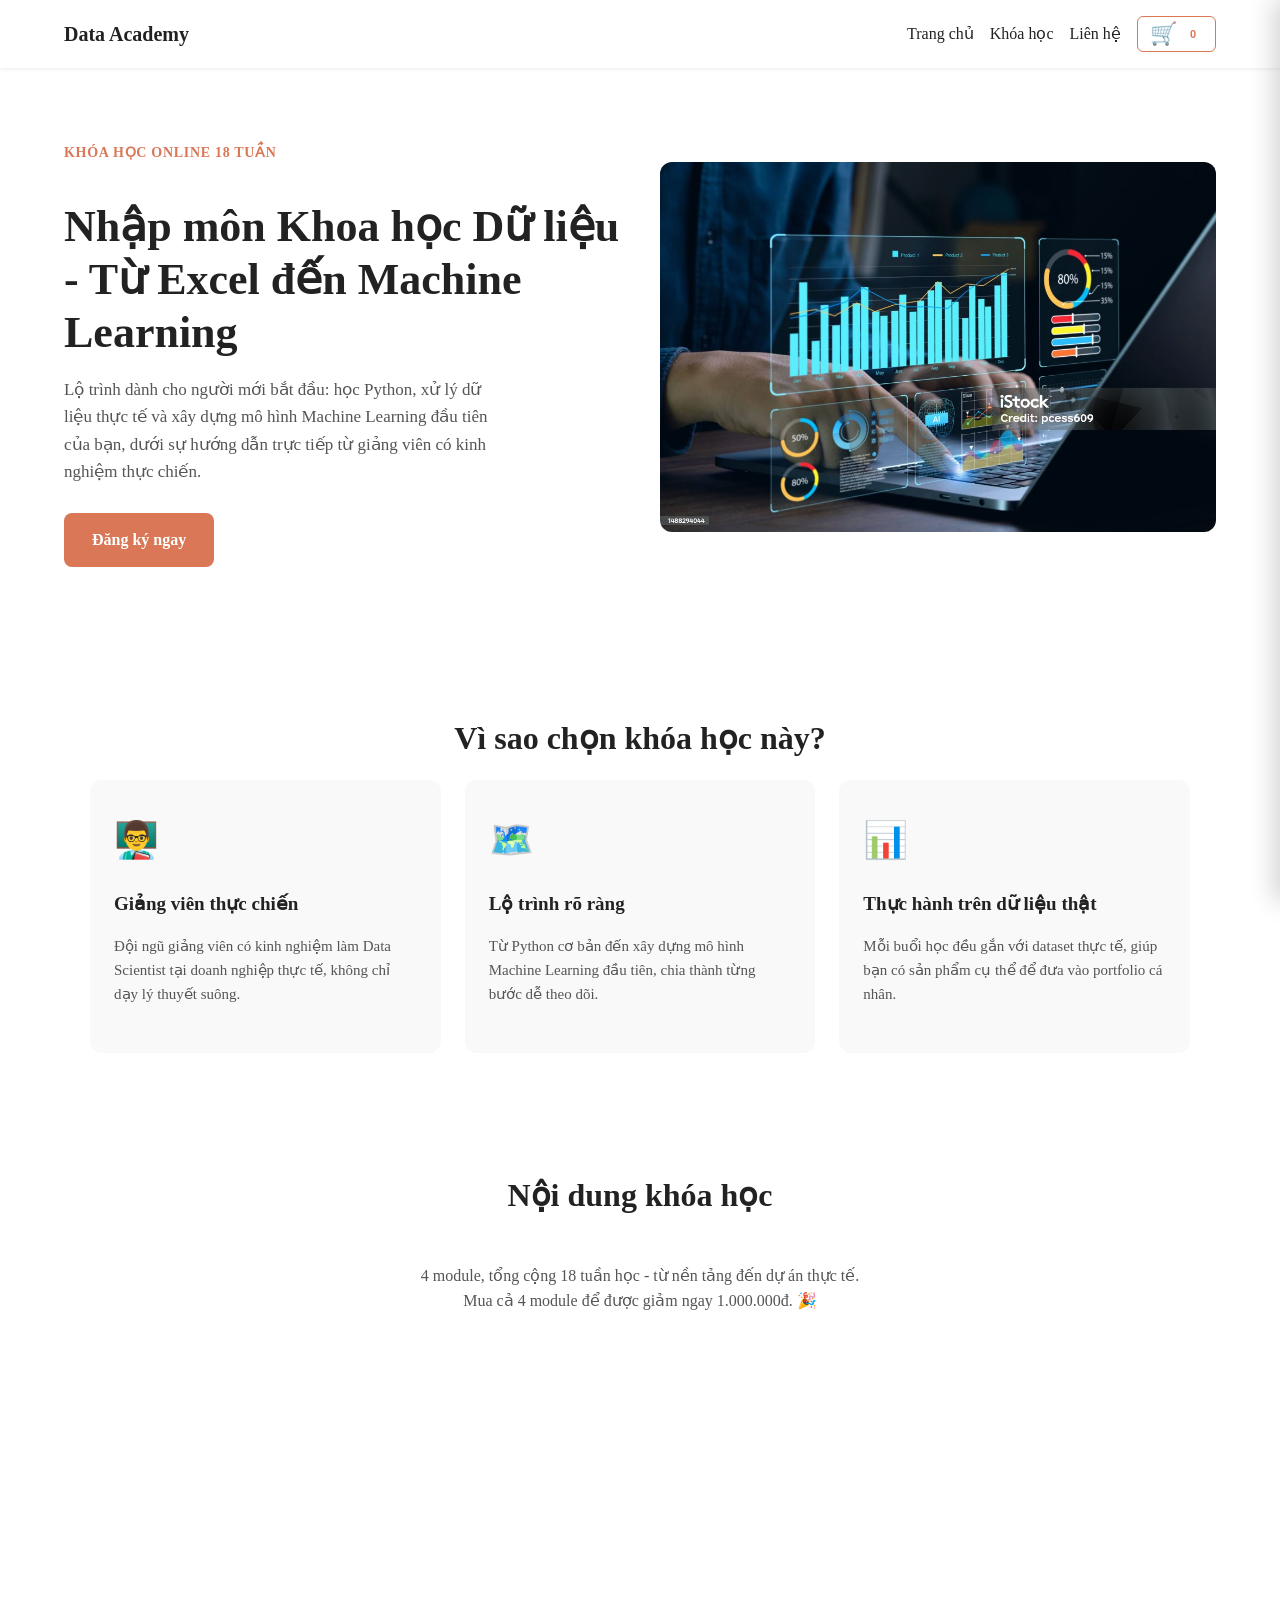
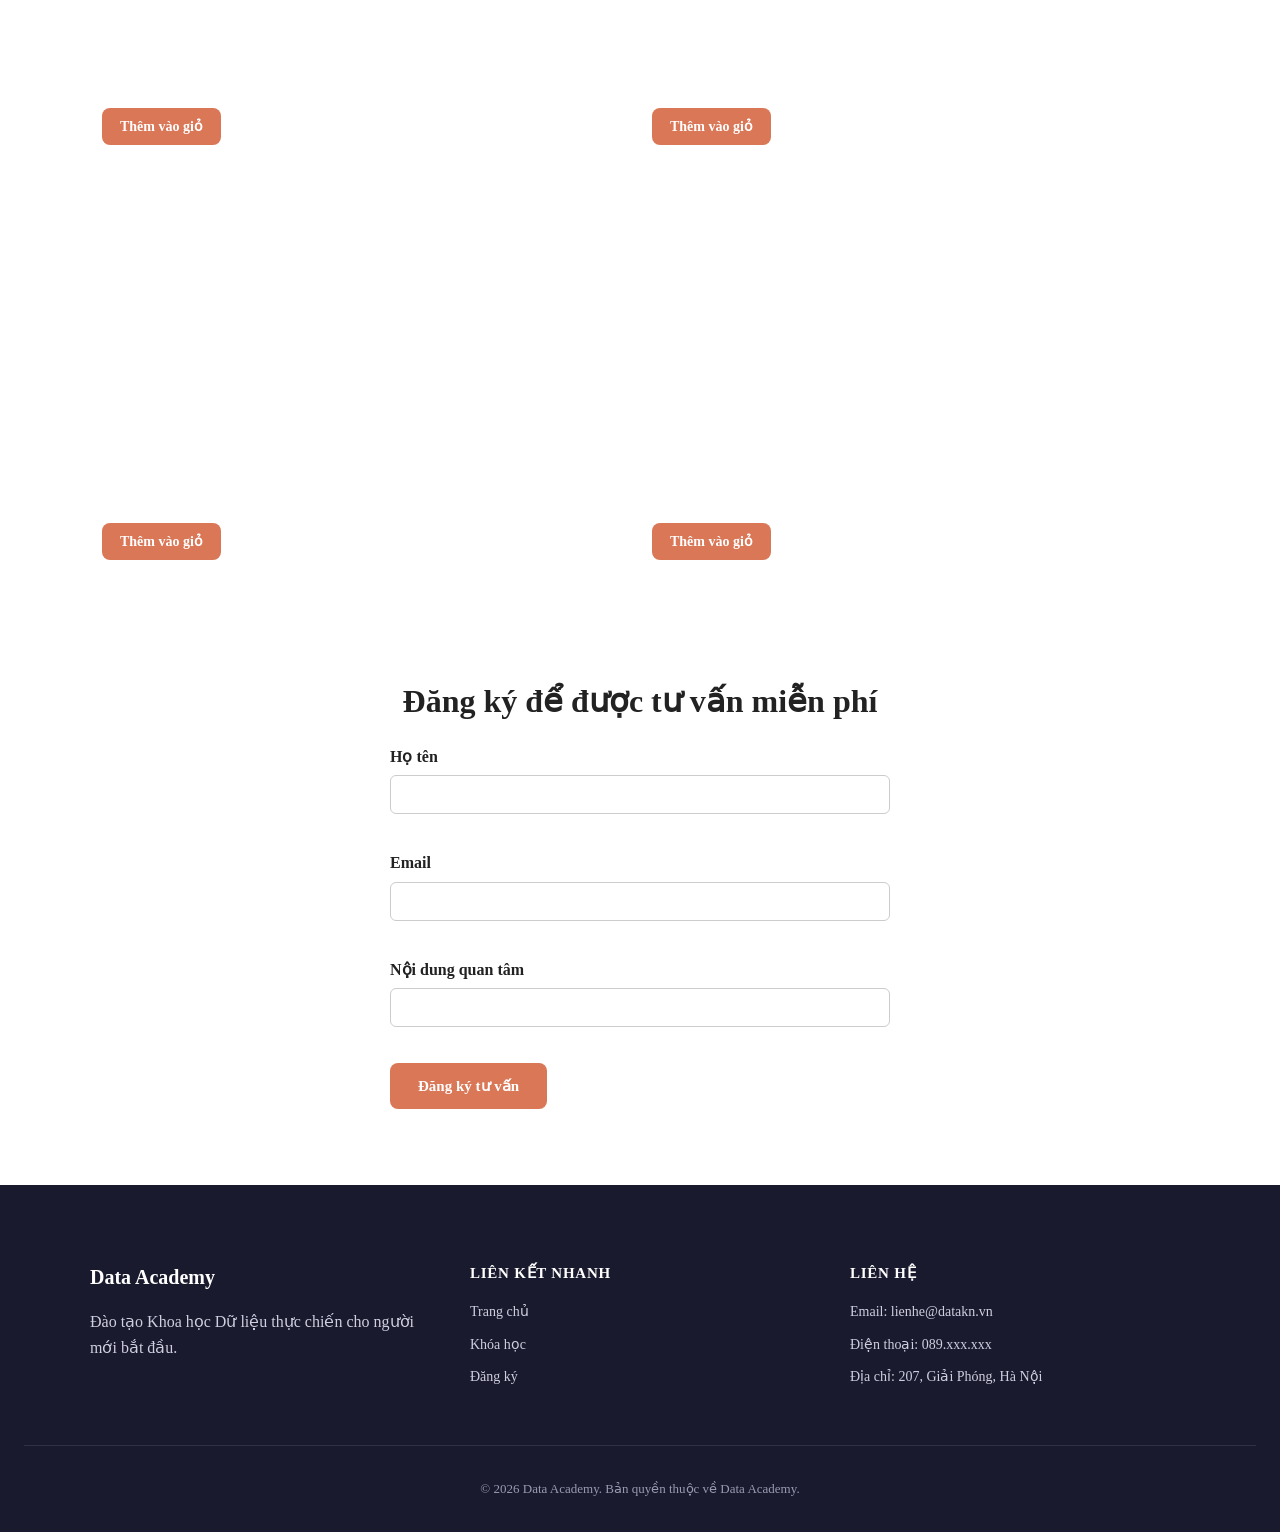
<file: raw/index.html>
<!DOCTYPE html>
<html lang="vi">
<head>
  <meta charset="UTF-8">
  <meta name="viewport" content="width=device-width, initial-scale=1.0">
  <title>Data Academy - Nhập môn Khoa học Dữ liệu</title>
  <link rel="stylesheet" href="style.css">
</head>

<body>
  <!--HEADER-->
  <header class="site-header">
    <div class="container header-inner">
      <div class="logo">Data Academy</div>
      <div class="header-right">
        <nav class="main-nav" id="main-nav">
          <ul class="nav-menu">
            <li><a href="#hero">Trang chủ</a></li>
            <li><a href="#noi-dung">Khóa học</a></li>
            <li><a href="#dang-ky">Liên hệ</a></li>
          </ul>
        </nav>
        <button class="cart-toggle-btn" id="cart-toggle-btn" aria-label="Xem giỏ hàng" aria-expanded="false">
          <span class="cart-icon">🛒</span>
          <span class="cart-count" id="cart-count">0</span>
        </button>

        <button class="hamburger-btn" id="hamburger-btn" aria-label="Mở menu" aria-expanded="false">
          <img src="hbg-btn.jpg" alt="Menu">
        </button>
      </div>
    </div>
  </header>


  <!--HERO-->
  <section class="hero" id="hero">
    <div class = "container hero-inner">
      <div class="hero-content">
        <p class="hero-eyebrow">Khóa học Online 18 tuần</p>
        <h1 class="hero-title">Nhập môn Khoa học Dữ liệu - Từ Excel đến Machine Learning</h1>
        <p class="hero-desc">
          Lộ trình dành cho người mới bắt đầu: học Python, xử lý dữ liệu thực tế
          và xây dựng mô hình Machine Learning đầu tiên của bạn, dưới sự hướng dẫn
          trực tiếp từ giảng viên có kinh nghiệm thực chiến.
        </p>
        <a href="#dang-ky" class="btn-cta">Đăng ký ngay</a>
      </div>

      <div class="hero-image">
        <img src="hero-datascience.jpg" alt="Biểu đồ trực quan hóa dữ liệu trên màn hình laptop">
      </div>
    </div>
  </section>

  <!--VÌ SAO CHỌN KHÓA HỌC -->
  <section class="why-us" id="vi-sao">
    <h2 class="section-title">Vì sao chọn khóa học này?</h2>

    <div class="why-list">
      <article class="why-card">
        <div class="why-icon">👨‍🏫</div>
        <h3>Giảng viên thực chiến</h3>
        <p>Đội ngũ giảng viên có kinh nghiệm làm Data Scientist tại doanh nghiệp thực tế, không chỉ dạy lý thuyết suông.</p>
      </article>

      <article class="why-card">
        <div class="why-icon">🗺️</div>
        <h3>Lộ trình rõ ràng</h3>
        <p>Từ Python cơ bản đến xây dựng mô hình Machine Learning đầu tiên, chia thành từng bước dễ theo dõi.</p>
      </article>

      <article class="why-card">
        <div class="why-icon">📊</div>
        <h3>Thực hành trên dữ liệu thật</h3>
        <p>Mỗi buổi học đều gắn với dataset thực tế, giúp bạn có sản phẩm cụ thể để đưa vào portfolio cá nhân.</p>
      </article>
    </div>
  </section>

  <!-- NỘI DUNG KHÓA HỌC -->
  <section class="curriculum" id="noi-dung">
    <h2 class="section-title">Nội dung khóa học</h2>
    <p class="section-subtitle"><br>4 module, tổng cộng 18 tuần học - từ nền tảng đến dự án thực tế.</br> Mua cả 4 module để được giảm ngay 1.000.000đ. 🎉</p>

    <div class="module-list">

      <!-- Module 01 -->
      <div class="card" data-module-id="1" data-price="2000000">
        <div class="card-flip-area">
          <div class="card-inner">
            <div class="card-side card-front">
              <div>
                <span class="module-number">01</span>
                <div class="module-body">
                  <h3>Nền tảng Data Science</h3>
                  <span class="module-duration">Tuần 1–4</span>
                  <p class="module-price">2.000.000đ</p>
                </div>
              </div>
              <button class="btn-flip" type="button">Xem chi tiết</button>
            </div>
            <div class="card-side card-back">
              <ul class="module-topics">
                <li>Giới thiệu về Data Science</li>
                <li>Python cơ bản</li>
                <li>Kiến thức thống kê cơ bản</li>
                <li>Làm việc với dữ liệu: CSV, Excel, SQL cơ bản</li>
                <li>Thực hành xử lý dữ liệu</li>
              </ul>
              <p class="module-target"><strong>Dành cho:</strong> Người mới bắt đầu.</p>
              <button class="btn-flip" type="button">Quay lại</button>
            </div>
          </div>
        </div>
        <button class="btn-add-cart" type="button">Thêm vào giỏ</button>
      </div>

      <!-- Module 02 -->
      <div class="card" data-module-id="2" data-price="2500000">
        <div class="card-flip-area">
          <div class="card-inner">
            <div class="card-side card-front">
              <div>
                <span class="module-number">02</span>
                <div class="module-body">
                  <h3>Phân tích dữ liệu &amp; Trực quan hóa</h3>
                  <span class="module-duration">Tuần 5–8</span>
                  <p class="module-price">2.500.000đ</p>
                </div>
              </div>
              <button class="btn-flip" type="button">Xem chi tiết</button>
            </div>
            <div class="card-side card-back">
              <ul class="module-topics">
                <li>Data Cleaning</li>
                <li>Exploratory Data Analysis (EDA)</li>
                <li>Thống kê ứng dụng</li>
                <li>Matplotlib, Seaborn, Plotly</li>
                <li>Dashboard cơ bản</li>
              </ul>
              <p class="module-target"><strong>Kết quả:</strong> Tự phân tích 1 bộ dữ liệu hoàn chỉnh.</p>
              <button class="btn-flip" type="button">Quay lại</button>
            </div>
          </div>
        </div>
        <button class="btn-add-cart" type="button">Thêm vào giỏ</button>
      </div>

      <!-- Module 03 -->
      <div class="card" data-module-id="3" data-price="3000000">
        <div class="card-flip-area">
          <div class="card-inner">
            <div class="card-side card-front">
              <div>
                <span class="module-number">03</span>
                <div class="module-body">
                  <h3>Machine Learning cơ bản</h3>
                  <span class="module-duration">Tuần 9–14</span>
                  <p class="module-price">3.000.000đ</p>
                </div>
              </div>
              <button class="btn-flip" type="button">Xem chi tiết</button>
            </div>
            <div class="card-side card-back">
              <ul class="module-topics">
                <li>Supervised Learning</li>
                <li>Unsupervised Learning</li>
                <li>Scikit-learn</li>
                <li>Feature Engineering</li>
                <li>Model Evaluation</li>
              </ul>
              <p class="module-target"><strong>Kết quả:</strong> Xây dựng được mô hình dự đoán.</p>
              <button class="btn-flip" type="button">Quay lại</button>
            </div>
          </div>
        </div>
        <button class="btn-add-cart" type="button">Thêm vào giỏ</button>
      </div>

      <!-- Module 04 -->
      <div class="card" data-module-id="4" data-price="2500000">
        <div class="card-flip-area">
          <div class="card-inner">
            <div class="card-side card-front">
              <div>
                <span class="module-number">04</span>
                <div class="module-body">
                  <h3>Dự án thực tế &amp; Triển khai</h3>
                  <span class="module-duration">Tuần 14–18</span>
                  <p class="module-price">2.500.000đ</p>
                </div>
              </div>
              <button class="btn-flip" type="button">Xem chi tiết</button>
            </div>
            <div class="card-side card-back">
              <ul class="module-topics">
                <li>End-to-End Project</li>
                <li>Git &amp; GitHub</li>
                <li>SQL nâng cao</li>
                <li>Power BI / Tableau</li>
                <li>Triển khai bằng Flask/FastAPI</li>
              </ul>
              <p class="module-target"><strong>Kết quả:</strong> Có Portfolio để xin việc.</p>
              <button class="btn-flip" type="button">Quay lại</button>
            </div>
          </div>
        </div>
        <button class="btn-add-cart" type="button">Thêm vào giỏ</button>
      </div>

    </div>
  </section>

  <!--FORM ĐĂNG KÝ -->
  <section class="contact-section" id="dang-ky">
    <h2 class="section-title">Đăng ký để được tư vấn miễn phí</h2>

    <form class="contact-form" id="contact-form" novalidate>
      <div class="form-group">
        <label for="ho-ten">Họ tên</label>
        <input type="text" id="ho-ten" name="hoTen">
        <span class="error-message" id="error-ho-ten"></span>
      </div>

      <div class="form-group">
        <label for="email">Email</label>
        <input type="text" id="email" name="email">
        <span class="error-message" id="error-email"></span>
      </div>

      <div class="form-group">
        <label for="loi-nhan">Nội dung quan tâm</label>
        <input id="loi-nhan" name="loiNhan" rows="4"></input>
        <span class="error-message" id="error-loi-nhan"></span>
      </div>

      <button type="submit" class="btn-submit">Đăng ký tư vấn</button>

      <p class="form-success" id="form-success"></p>
    </form>
  </section>

  <!--FOOTER-->
  <footer class="site-footer">
    <div class="footer-content">

      <div class="footer-col">
        <h3 class="footer-logo">Data Academy</h3>
        <p>Đào tạo Khoa học Dữ liệu thực chiến cho người mới bắt đầu.</p>
      </div>

      <div class="footer-col">
        <h4>Liên kết nhanh</h4>
        <ul class="footer-links">
          <li><a href="#hero">Trang chủ</a></li>
          <li><a href="#noi-dung">Khóa học</a></li>
          <li><a href="#dang-ky">Đăng ký</a></li>
        </ul>
      </div>

      <div class="footer-col">
        <h4>Liên hệ</h4>
        <ul class="footer-links">
          <li>Email: lienhe@datakn.vn</li>
          <li>Điện thoại: 089.xxx.xxx</li>
          <li>Địa chỉ: 207, Giải Phóng, Hà Nội</li>
        </ul>
      </div>

    </div>

    <div class="footer-bottom">
      <p>&copy; <span id="current-year"></span> Data Academy. Bản quyền thuộc về Data Academy.</p>
    </div>
  </footer>

  <!--GIỎ HÀNG (sidebar trượt từ phải) -->
  <div class="cart-overlay" id="cart-overlay"></div>

  <aside class="cart-sidebar" id="cart-sidebar" aria-hidden="true">
    <div class="cart-sidebar-header">
      <h3>Giỏ hàng của bạn</h3>
      <button class="cart-close-btn" id="cart-close-btn" aria-label="Đóng giỏ hàng">✕</button>
    </div>  

    <ul class="cart-list" id="cart-list">
      <li class="cart-empty" id="cart-empty">Chưa có module nào được chọn.</li>
    </ul>

    <div class="cart-summary">
      <p class="cart-row">Tạm tính: <span id="cart-subtotal">0đ</span></p>
      <p class="cart-row cart-discount-row" id="cart-discount-row">🎉 Giảm giá combo 4 module: <span id="cart-discount">−1.000.000đ</span></p>
      <p class="cart-row cart-total-row">Tổng cộng: <strong id="cart-total">0đ</strong></p>
    </div>

    <button class="btn-checkout" id="btn-checkout" type="button">Thanh toán</button>
    <p class="checkout-message" id="checkout-message"></p>
  </aside>
  <button class="back-to-top" id="back-to-top" aria-label="Lên đầu trang" type="button">↑</button>
  <script src="script.js"></script>
</body>
</html>
</file>
<file: raw/style.css>
* {
  box-sizing: border-box;
}

body {
  margin: 0;
  font-family:Cambria, Cochin, Georgia, Times, 'Times New Roman', serif;
  line-height: 1.6;
  color: #222;
  scroll-behavior: smooth;
}

:root {
  --color-primary: #d97757;
  --color-primary-dark: #b85c3f;
  --color-text-muted: #555;
}

a {
  color: inherit;
}

/* HEADER*/

.site-header {
  padding: 16px 24px;
  background-color: #ffffff;
  box-shadow: 0 1px 4px rgba(0,0,0,0.08);
  position: sticky;
  top: 0;
  z-index: 100;
}
.header-right {
  display: flex;
  align-items: center;
  gap: 16px;
}
.container {
  max-width: 1200px;
  margin: 0 auto;
  padding: 0 24px;
}
.header-inner {
  display: flex;
  align-items: center;
  justify-content: space-between;
  flex-wrap: wrap;
}
.logo {
  font-weight: 700;
  font-size: 20px;

}

.hamburger-btn {
  display: flex;
  flex-direction: column;
  justify-content: space-between;
  width: 28px;
  height: 20px;
  background: none;
  border: none;
  cursor: pointer;
  padding: 0;
}
/* Mobile trước (mặc định): ẩn menu, hiện hamburger */
.main-nav {
  display: none;
  width: 100%;
}

.main-nav.active {
  display: block;
}

.nav-menu {
  display: flex;
  flex-direction: column;
  gap: 16px;
  padding: 16px 0;
  margin: 0;
  list-style: none;
}

.nav-menu a {
  text-decoration: none;
  color: #222;
  font-weight: 500;
  transition: color 0.2s ease;
}

.nav-menu a:hover {
  color: var(--color-primary);
}

/* Desktop: từ 768px trở lên */
@media (min-width: 768px) {
  .hamburger-btn {
    display: none;
  }

  .main-nav {
    display: block;
    width: auto;
  }

  .nav-menu {
    flex-direction: row;
    padding: 0;
  }
}

/* NÚT GIỎ HÀNG NỔI */
.cart-toggle-btn {
  display: flex;
  align-items: center;
  gap: 6px;
  background: none;
  border: 1px solid var(--color-primary);
  color: var(--color-primary);
  padding: 6px 12px;
  border-radius: 6px;
  cursor: pointer;
  font-size: 14px;
  transition: background-color 0.2s ease, color 0.2s ease;
}

.cart-toggle-btn:hover {
  background-color: var(--color-primary);
  color: #ffffff;
}

.cart-icon {
  font-size: 17px;
  line-height: 1;
}

.cart-toggle-btn:hover {
  background-color: var(--color-primary-dark);
  padding-right: 16px;
}

.cart-icon {
  font-size: 22px;
  line-height: 1;
}

.cart-count {
  font-size: 11px;
  font-weight: 700;
  background-color: #ffffff;
  color: var(--color-primary);
  border-radius: 999px;
  padding: 1px 7px;
  min-width: 18px;
  text-align: center;
}

/* HERO */
.hero {
  display: flex;
  align-items: center;
  gap: 40px;
  padding: 60px 24px;
  flex-wrap: wrap;
}
.hero-inner {
  display: flex;
  align-items: center;
  gap: 40px;
  flex-wrap: wrap;
}
.hero-content {
  flex: 1;
  min-width: 280px;
}

.hero-image {
  flex: 1;
  min-width: 280px;
}

.hero-image img {
  width: 100%;
  max-width: 100%;
  height: auto;
  border-radius: 12px;
  display: block;
}

.hero-eyebrow {
  color: var(--color-primary);
  font-weight: 600;
  font-size: 14px;
  text-transform: uppercase;
  letter-spacing: 0.05em;
  margin-bottom: 12px;
}

.hero-title {
  font-size: clamp(28px, 5vw, 44px);
  line-height: 1.2;
  margin-bottom: 16px;
}

.hero-desc {
  font-size: 17px;
  color: var(--color-text-muted);
  line-height: 1.6;
  margin-bottom: 28px;
  max-width: 50ch;
}

.btn-cta {
  display: inline-block;
  background-color: var(--color-primary);
  color: #ffffff;
  padding: 14px 28px;
  border-radius: 8px;
  text-decoration: none;
  font-weight: 600;
  transition: background-color 0.2s ease, transform 0.2s ease;
}

.btn-cta:hover {
  background-color: var(--color-primary-dark);
  transform: translateY(-2px);
}

/* ===================== SECTION TITLE DÙNG CHUNG ===================== */
.section-title {
  font-size: 32px;
  margin-bottom: 16px;
  text-align: center;
}

.section-subtitle {
  color: var(--color-text-muted);
  margin-bottom: 40px;
  text-align: center;
}

/* ===================== VÌ SAO CHỌN KHÓA HỌC ===================== */
.why-us {
  padding: 60px 24px;
  text-align: center;
}

.why-list {
  display: grid;
  grid-template-columns: 1fr;
  gap: 24px;
  max-width: 1100px;
  margin: 0 auto;
}

@media (min-width: 768px) {
  .why-list {
    grid-template-columns: repeat(3, 1fr);
  }
}

.why-card {
  background-color: #f9f9f9;
  border-radius: 12px;
  padding: 32px 24px;
  text-align: left;
  transition: transform 0.2s ease, box-shadow 0.2s ease;
}

.why-card:hover {
  transform: translateY(-6px);
  box-shadow: 0 8px 20px rgba(0,0,0,0.08);
}

.why-icon {
  font-size: 36px;
  margin-bottom: 16px;
}

.why-card h3 {
  font-size: 19px;
  margin-bottom: 10px;
}

.why-card p {
  font-size: 15px;
  color: var(--color-text-muted);
  line-height: 1.6;
}

/*  NỘI DUNG KHÓA HỌC */
.curriculum {
  padding: 30px 12px;
  max-width: 1100px;
  margin: 0 auto;
}


.module-list {
  display: grid;
  grid-template-columns: 1fr;
  gap: 24px;
}

@media (min-width: 768px) {
  .module-list {
    grid-template-columns: repeat(2, 1fr);
  }
}

/* Khung ngoài của card: KHÔNG có height cố định, tự co giãn theo nội dung */
.card {
  display: flex;
  flex-direction: column;
}

/* Vùng lật 3D: chiều cao cố định nằm ở ĐÂY, không phải ở .card */
.card-flip-area {
  position: relative;
  width: 100%;
  height: 340px;
  perspective: 1000px;
}

.card-inner {
  position: relative;
  width: 100%;
  height: 100%;
  transition: transform 0.6s cubic-bezier(0.25, 1, 0.5, 1);
  transform-style: preserve-3d;
}

.card.flipped .card-inner {
  transform: rotateY(180deg);
}

.card-side {
  position: absolute;
  inset: 0;
  backface-visibility: hidden;
  border-radius: 12px;
  padding: 24px;
  display: flex;
  flex-direction: column;
  justify-content: space-between;
  border: 1px solid #eaeaea;
  box-shadow: 0 4px 12px rgba(0,0,0,0.06);
}

.card-front {
  background-color: #ffffff;
}

.card-back {
  background-color: #f9f9f9;
  transform: rotateY(180deg);
  overflow-y: auto;
}

.module-number {
  flex-shrink: 0;
  font-size: 28px;
  font-weight: 700;
  color: var(--color-primary);
  display: block;
  margin-bottom: 8px;
}

.module-body h3 {
  font-size: 18px;
  margin-bottom: 8px;
}

.module-duration {
  display: inline-block;
  font-size: 12px;
  font-weight: 600;
  color: var(--color-primary);
  background-color: #fdf0ea;
  padding: 4px 10px;
  border-radius: 20px;
}

.module-price {
  font-weight: 700;
  color: var(--color-primary);
  margin-top: 10px;
  margin-bottom: 0;
}

.btn-flip {
  font-family: inherit;
  font-weight: 550;
  align-self: flex-end;
  background: none;
  border: 1px solid var(--color-primary);
  color: var(--color-primary);
  padding: 8px 16px;
  border-radius: 6px;
  cursor: pointer;
  font-size: 13px;
  transition: background-color 0.2s ease, color 0.2s ease;
}

.btn-flip:hover {
  background-color: var(--color-primary);
  color: #ffffff;
}

.module-topics {
  padding-left: 18px;
  font-size: 15px;
  line-height: 1.6;
  margin: 0 0 10px;
}

.module-target {
  font-size: 15px;
  color: var(--color-text-muted);
  margin: 0 0 10px;
}

.btn-add-cart {
  font-family: inherit;
  align-self: flex-start;
  width:auto;
  margin-top: 14px;
  background-color: var(--color-primary);
  color: #ffffff;
  border: none;
  padding: 10px 18px;
  border-radius: 8px;
  font-weight: 600;
  cursor: pointer;
  font-size: 14px;
  transition: background-color 0.2s ease;
}

.btn-add-cart:hover {
  background-color: var(--color-primary-dark);
}

.btn-add-cart.in-cart {
  background-color: #1a9e63;
}

/* FORM ĐĂNG KÝ */
.contact-section {
  padding: 60px 24px;
  max-width: 1100px;
  margin: 0 auto;
 
}

.contact-form {
  max-width: 500px;
  margin: 0 auto;  
 
}

.form-group {
  display: flex;
  flex-direction: column;
  margin-bottom: 18px;

}

.form-group label {
  font-weight: 600;
  margin-bottom: 6px;
}

.form-group input {
  padding: 10px;
  border: 1.5px solid #ccc;
  border-radius: 6px;
  font-size: 15px;
  font-family: inherit;
}

.form-group input.invalid {
  border-color: #e24b4a;
}

.error-message {
  color: #e24b4a;
  font-size: 13px;
  min-height: 18px;
}

.btn-submit {
  font-family: inherit; 
  display: inline-block;
  background-color: var(--color-primary);
  color: #ffffff;
  padding: 14px 28px;
  border: none;
  border-radius: 8px;
  font-weight: 600;
  cursor: pointer;
  font-size: 15px;
  transition: background-color 0.2s ease, transform 0.2s ease;
}

.btn-submit:hover {
  background-color: var(--color-primary-dark);
  transform: translateY(-2px);
}

.form-success {
  color: #1a9e63;
  font-weight: 600;
}

/* ===================== FOOTER ===================== */
.site-footer {
  background-color: #1a1a2e;
  color: #cfcfe0;
  padding: 56px 24px 0;
}

.footer-content {
  display: flex;
  flex-wrap: wrap;
  gap: 40px;
  max-width: 1100px;
  margin: 0 auto;
  padding-bottom: 40px;
}

.footer-col {
  flex: 1;
  min-width: 220px;
}

.footer-logo {
  color: #ffffff;
  font-size: 20px;
  margin-bottom: 12px;
}

.footer-col h4 {
  color: #ffffff;
  font-size: 15px;
  margin-bottom: 16px;
  text-transform: uppercase;
  letter-spacing: 0.05em;
}

.footer-links {
  list-style: none;
  padding: 0;
}

.footer-links li {
  margin-bottom: 10px;
  font-size: 14px;
}

.footer-links a {
  color: #cfcfe0;
  text-decoration: none;
  transition: color 0.2s ease;
}

.footer-links a:hover {
  color: var(--color-primary);
}

.footer-bottom {
  border-top: 1px solid rgba(255,255,255,0.1);
  padding: 20px 24px;
  text-align: center;
  font-size: 13px;
  color: #9999b3;
}

/* ===================== GIỎ HÀNG (SIDEBAR) ===================== */
.cart-overlay {
  position: fixed;
  inset: 0;
  background-color: rgba(0,0,0,0.45);
  opacity: 0;
  pointer-events: none;
  transition: opacity 0.3s ease;
  z-index: 300;
}

.cart-overlay.open {
  opacity: 1;
  pointer-events: auto;
}

.cart-sidebar {
  position: fixed;
  top: 0;
  right: 0;
  height: 100vh;
  width: 340px;
  max-width: 85vw;
  background-color: #ffffff;
  box-shadow: -6px 0 24px rgba(0,0,0,0.18);
  transform: translateX(100%);
  transition: transform 0.3s ease;
  z-index: 400;
  display: flex;
  flex-direction: column;
  padding: 24px;
  overflow-y: auto;
}

.cart-sidebar.open {
  transform: translateX(0);
}

.cart-sidebar-header {
  display: flex;
  justify-content: space-between;
  align-items: center;
  margin-bottom: 20px;
}

.cart-sidebar-header h3 {
  margin: 0;
  font-size: 18px;
}

.cart-close-btn {
  background: none;
  border: none;
  font-size: 20px;
  cursor: pointer;
  color: var(--color-text-muted);
  padding: 4px 8px;
}

.cart-list {
  list-style: none;
  padding: 0;
  margin: 0;
  flex: 1;
}

.cart-empty {
  color: var(--color-text-muted);
  font-style: italic;
  font-size: 14px;
  padding: 20px 0;
  text-align: center;
}

.cart-item {
  display: flex;
  justify-content: space-between;
  align-items: flex-start;
  gap: 10px;
  padding: 12px 0;
  border-bottom: 1px solid #eee;
}

.cart-item-info {
  display: flex;
  flex-direction: column;
  gap: 4px;
  font-size: 14px;
}

.cart-item-info strong {
  font-size: 14px;
}

.cart-item-info span {
  color: var(--color-primary);
  font-weight: 600;
  font-size: 13px;
}

.cart-item-remove {
  background: none;
  border: none;
  color: #e24b4a;
  cursor: pointer;
  font-size: 15px;
  padding: 2px 6px;
  flex-shrink: 0;
}

.cart-summary {
  border-top: 1px solid #eaeaea;
  padding-top: 16px;
  margin-top: 16px;
}

.cart-row {
  display: flex;
  justify-content: space-between;
  font-size: 14px;
  margin: 0 0 8px;
}

.cart-discount-row {
  color: #1a9e63;
  font-weight: 600;
  display: none;
}

.cart-total-row {
  font-size: 17px;
  border-top: 1px solid #ddd;
  padding-top: 10px;
  margin-top: 10px;
}

.btn-checkout {
  width: 100%;
  margin-top: 16px;
  background-color: #1a9e63;
  color: #ffffff;
  border: none;
  padding: 14px;
  border-radius: 8px;
  font-weight: 600;
  font-size: 15px;
  cursor: pointer;
  transition: background-color 0.2s ease;
}

.btn-checkout:hover {
  background-color: #157a4d;
}

.checkout-message {
  margin-top: 12px;
  text-align: center;
  color: #1a9e63;
  font-weight: 600;
  font-size: 14px;
}

.checkout-message {
  margin-top: 12px;
  text-align: center;
  color: #1a9e63;
  font-weight: 600;
  font-size: 14px;
}

/* NÚT LÊN ĐẦU TRANG */
.back-to-top {
  position: fixed;
  bottom: 24px;
  right: 24px;
  width: 46px;
  height: 46px;
  border-radius: 50%;
  background-color: var(--color-primary);
  color: #ffffff;
  border: none;
  font-size: 20px;
  line-height: 1;
  cursor: pointer;
  box-shadow: 0 4px 14px rgba(0,0,0,0.2);
  display: none;
  align-items: center;
  justify-content: center;
  opacity: 0;
  transform: translateY(10px);
  transition: background-color 0.2s ease, transform 0.2s ease, opacity 0.2s ease;
  z-index: 250;
}

.back-to-top.show {
  display: flex;
  opacity: 1;
  transform: translateY(0);
}

.back-to-top:hover {
  background-color: var(--color-primary-dark);
  transform: translateY(-3px);
}
</file>
